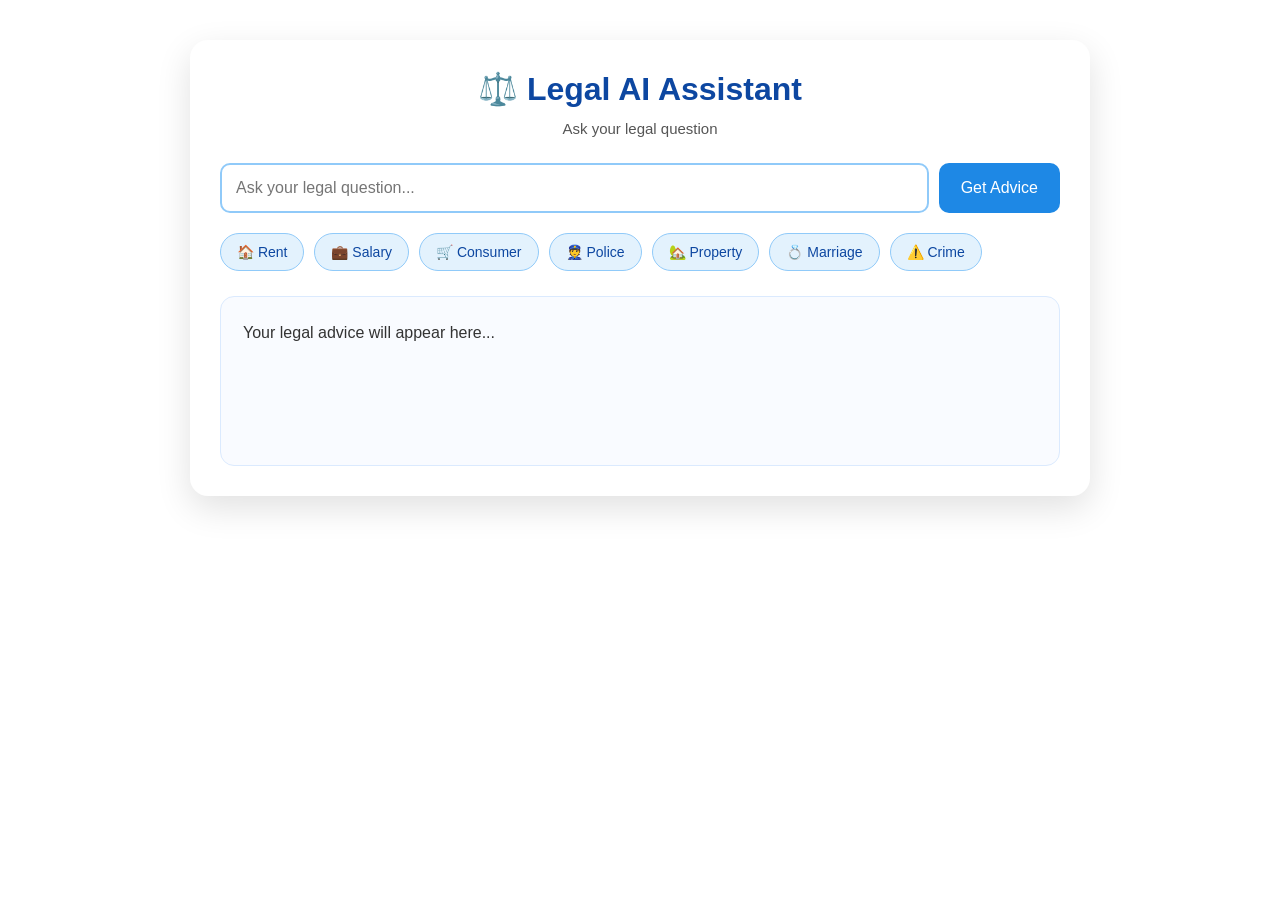
<file: index.html>
<!DOCTYPE html>
<html lang="en">
<head>
  <meta charset="UTF-8" />
  <meta name="viewport" content="width=device-width, initial-scale=1.0" />
  <title>Legal Advice Assistant - Version 2</title>
  <link rel="stylesheet" href="style.css" />
</head>
<body>

  <div class="container">
    <h1>⚖️ Legal AI Assistant</h1>
    <p class="subtitle">
      Ask your legal question
    </p>

    <div class="search-box">
      <input
        type="text"
        id="question"
        placeholder="Ask your legal question..."
      />
      <button onclick="getAdvice()">Get Advice</button>
    </div>

    <div class="category-buttons">
      <button class="cat-btn" onclick="setQuestion('rent')">🏠 Rent</button>
      <button class="cat-btn" onclick="setQuestion('salary')">💼 Salary</button>
      <button class="cat-btn" onclick="setQuestion('consumer')">🛒 Consumer</button>
      <button class="cat-btn" onclick="setQuestion('police')">👮 Police</button>
      <button class="cat-btn" onclick="setQuestion('property')">🏡 Property</button>
      <button class="cat-btn" onclick="setQuestion('marriage')">💍 Marriage</button>
      <button class="cat-btn" onclick="setQuestion('crime')">⚠️ Crime</button>
    </div>

    <div id="answer" class="answer-box">
      <p class="default-text">Your legal advice will appear here...</p>
    </div>
  </div>

  <script src="script.js"></script>
</body>
</html>
</file>
<file: style.css>
* {
  margin: 0;
  padding: 0;
  box-sizing: border-box;
}

body {
  font-family: Arial, sans-serif;
  min-height: 100vh;
 background: url("https://media.istockphoto.com/id/899457986/photo/legal-office-lawbooks-and-wooden-judges-gavel-law-concept.jpg?s=612x612&w=0&k=20&c=gMOecdqhlWD9CgfFWDps3WvkOTeVpSIUnsCwIDvK0wo=") no-repeat center center fixed;
  background-size: cover;
  display: flex;
  justify-content: center;
  align-items: flex-start;
  padding: 40px 20px;
}


.container {
  width: 100%;
  max-width: 900px;
  background: #ffffff;
  padding: 30px;
  border-radius: 18px;
  box-shadow: 0 12px 35px rgba(0, 0, 0, 0.12);
}

h1 {
  text-align: center;
  color: #0d47a1;
  margin-bottom: 10px;
}

.subtitle {
  text-align: center;
  color: #555;
  margin-bottom: 22px;
  font-size: 15px;
  line-height: 1.5;
}

.search-box {
  display: flex;
  gap: 10px;
  flex-wrap: wrap;
  margin-bottom: 20px;
}

input {
  flex: 1;
  min-width: 250px;
  padding: 14px;
  font-size: 16px;
  border: 2px solid #90caf9;
  border-radius: 10px;
  outline: none;
}

input:focus {
  border-color: #1e88e5;
}

button {
  padding: 14px 22px;
  font-size: 16px;
  background: #1e88e5;
  color: white;
  border: none;
  border-radius: 10px;
  cursor: pointer;
  transition: 0.3s ease;
}

button:hover {
  background: #1565c0;
}

.category-buttons {
  display: flex;
  flex-wrap: wrap;
  gap: 10px;
  margin-bottom: 25px;
}

.cat-btn {
  background: #e3f2fd;
  color: #0d47a1;
  border: 1px solid #90caf9;
  padding: 10px 16px;
  font-size: 14px;
  border-radius: 30px;
}

.cat-btn:hover {
  background: #bbdefb;
}

.answer-box {
  background: #f9fbff;
  border: 1px solid #dbeafe;
  padding: 22px;
  border-radius: 14px;
  min-height: 170px;
}

.default-text {
  color: #777;
}

.answer-box h3 {
  color: #0d47a1;
  margin-bottom: 12px;
}

.answer-box p {
  margin-bottom: 12px;
  line-height: 1.7;
  color: #333;
}

.answer-box a {
  color: #1e88e5;
  text-decoration: none;
  font-weight: bold;
}

.answer-box a:hover {
  text-decoration: underline;
}

.loading {
  color: #1e88e5;
  font-weight: bold;
}

.suggestions {
  margin-top: 10px;
  padding: 12px;
  background: #fff8e1;
  border: 1px solid #ffe082;
  border-radius: 10px;
  color: #6d4c41;
}

.suggestions b {
  color: #e65100;
}

@media (max-width: 768px) {
  .search-box {
    flex-direction: column;
  }

  button {
    width: 100%;
  }

  .cat-btn {
    width: auto;
  }
}
</file>
